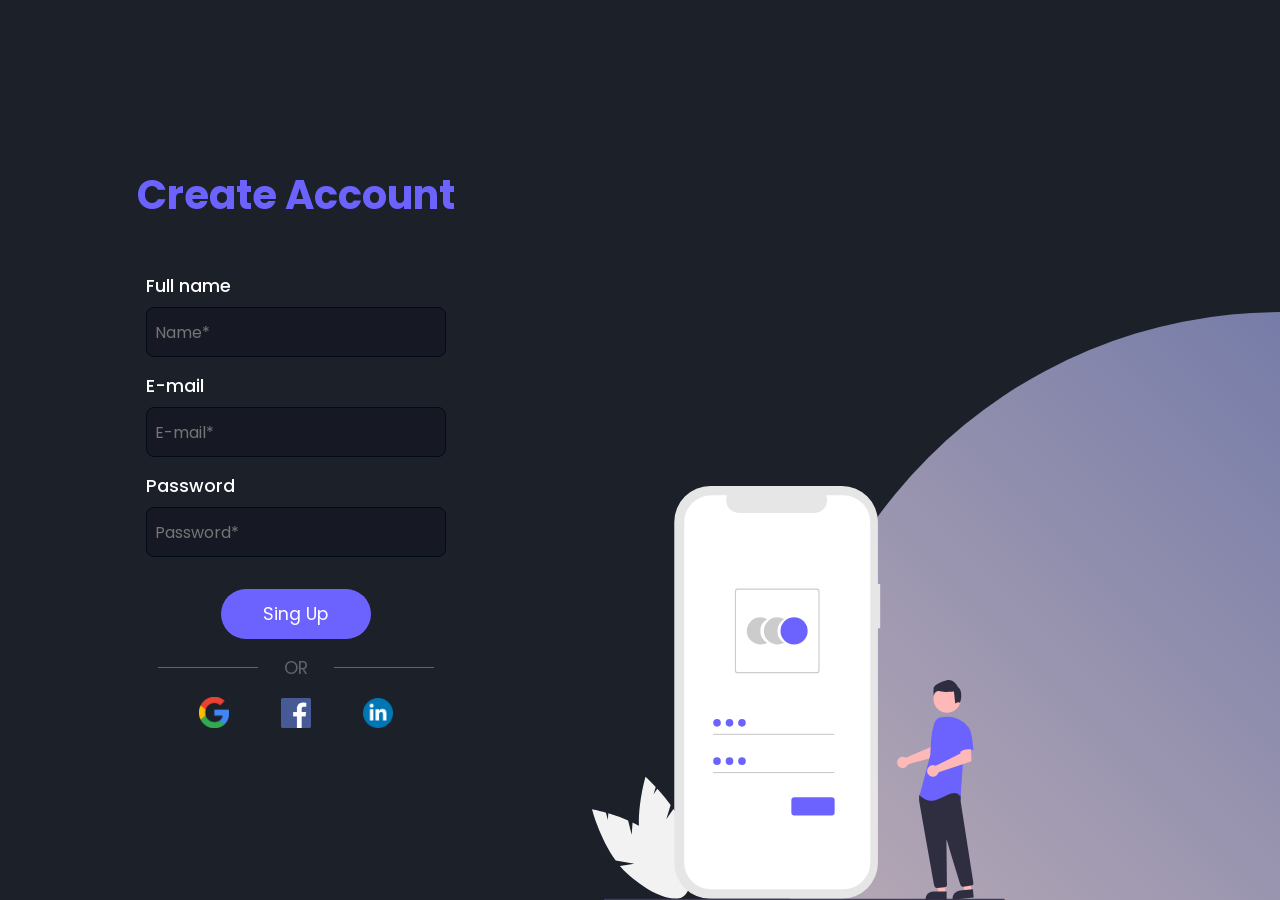
<file: form_02/index.html>
<!DOCTYPE html>
<html lang="pt-br">
<head>
    <meta charset="UTF-8">
    <meta http-equiv="X-UA-Compatible" content="IE=edge">
    <meta name="viewport" content="width=device-width, initial-scale=1.0">
    <link rel="stylesheet" href="style.css">
    <title>Create Account</title>
</head>
<body>
    <main>
        <h1>Create Account</h1>

        <form action="">
            <label for="name">
                <span>Full name</span>
                <input type="text" id="name" name="name" placeholder="Name*">
            </label>

            <label for="email">
                <span>E-mail</span>
                <input type="email" id="email" name="email" placeholder="E-mail*">
            </label>

            <label for="password">
                <span>Password</span>
                <input type="password" id="password" name="password" placeholder="Password*">
            </label>

            <input type="submit" value="Sing Up">

            <div class="alternative">
                <span>OR</span>
            </div>

            <div class="social-media">
                <a href="#">
                    <img src="img/google.png" alt="Google">
                </a>
                <a href="#">
                    <img src="img/facebook.png" alt="Facebook">
                </a>
                <a href="#">
                    <img src="img/linkedin.png" alt="Linkedin">
                </a>
            </div>
        </form>
    </main>

    <section class="images">
        <img src="img/undraw_Access_account_re_8spm.svg" alt="mobile">
        <div class="circle"></div>
    </section>
</body>
</html>
</file>
<file: form_02/style.css>
@import url('https://fonts.googleapis.com/css2?family=Poppins:wght@100;200;300;400;500;600&display=swap');

* {
    margin: 0;
    padding: 0;
    border: 0;
    box-sizing: border-box;
    font-family: "Poppins", sans-serif;
}

body {
    background: #1B2029;
    color: white;
    font-weight: 500;
    display: flex;
    min-height: 100vh;
}

main {
    width: 50vw;
    display: flex;
    flex-direction: column;
    align-items: center;
    justify-content: center;
}

main h1 {
    color: #6C63FF;
    font-size: 3rem;
    margin-bottom: 2rem;
}

main.social-media {
    display: flex;
    align-content: center;
}

main .social-media a {
    text-decoration: none;
}

main .social-media img {
    width: 30px;
    margin-left: 3rem;
}

main .social-media a:first-child img {
    margin-left: 0;
}

main .alternative {
    margin: 1rem;
}

main .alternative span {
    font-size: 1.1rem;
    font-weight: 400;
    color: rgba(255, 255, 255, 0.3);
    position: relative;
}

main .alternative span::before, main .alternative span::after {
    position: absolute;
    content: '';
    height: 1px;
    width: 100px;
    bottom: 50%;
    right: 50px;
    background: rgba(255, 255, 255, 0.3);
}

main .alternative span::after {
    left: 50px;
}

main form {
    display: flex;
    flex-direction: column;
    align-items: center;
}

main form label {
    display: flex;
    flex-direction: column;
}

main form label span {
    font-size: 1.1rem;
    margin-top: 1.0rem;
}

main form input {
    background: #161923;
    width: 300px;
    height: 50px;
    padding: 0 0.5rem;
    margin-top: 0.5rem;
    outline: none;
    color: rgba(166, 166, 166);
    font-size: 1rem;
    border: 1px solid #040B18;
    border-radius: 8px;
}

main form input[type="submit"] {
    cursor: pointer;
    width: 50%;
    margin-top: 2rem;
    border: none;
    border-radius: 32px;
    background: #6C63FF;
    color: white;
    font-size: 1.1rem;
    transition: all .3s ease-in-out;
}

main form input[type="submit"]:hover {
    background: #5952d4;
}

section.images {
    display: flex;
    align-items: flex-end;
    padding: 0 4rem;
}

section.images img {
    width: 70%;
}

section.images .circle {
    position: absolute;
    height: 100%;
    width: 100%;
    top: 0;
    left: 0;
    background: linear-gradient(45deg, #E8CBC0, #636FA4);
    clip-path: circle(45% at right 90%);
    z-index: -1;
}

@media screen and (max-width: 1428px) {
    main h1 {
        font-size: 2.5rem;
    }

    section.images {
        padding: 0;
    }

    section.images img {
        width: 60%;
    }

    section.images .circle {
        height: 100%;
        width: 100%;
        clip-path: circle(45% at right 90%);
    }
}

@media screen and (max-width: 700px) {
    main {
        width: 100%;
    }
    main h1 {
        font-size: 3rem;
    }

    main form {
        width: 100%;
    }

    main form input[type="submit"]{
    width: 30%;
    margin-top: 2rem;
    }

    main form input {
        width: 400px;
        height: 60px;
    }

    section.images{
        display: none;
    }    
}

@media screen and (max-width: 500px) {
    main {
        width: 100%;
    }
    main h1 {
        font-size: 3rem;
    }

    main form {
        width: 100%;
    }

    main form input {
        width: 200px;
    }

    main form input[type="submit"]{
    width: 20%;
    margin-top: 2rem;
   
    }

    main .social-media a{
        margin-top: 5rem;
    }

    section.images{
        display: none;
    }    
}
</file>
